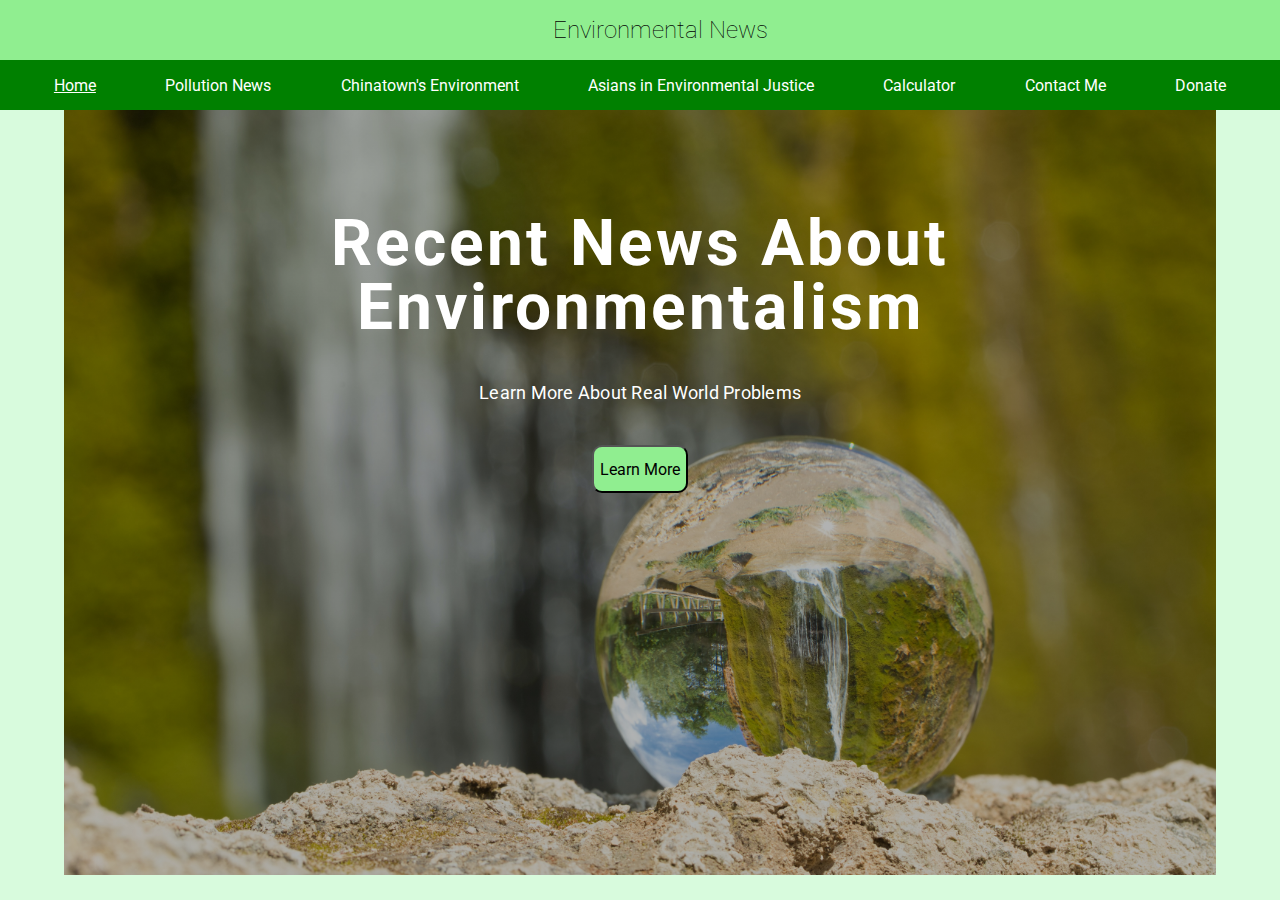
<file: index.html>
<!DOCTYPE html>
<html>

<head>
  <title>Environmental News</title>
  <link rel="stylesheet" href="style.css">
  <link rel="stylesheet" href="index.css">
  <link rel="preconnect" href="https://fonts.googleapis.com">
  <link rel="preconnect" href="https://fonts.gstatic.com" crossorigin>
  <link href="https://fonts.googleapis.com/css2?family=Roboto:wght@300&display=swap" rel="stylesheet">

  <script async src="https://api.countapi.xyz/hit/EnvironmentalBlog.com/visits?callback=websiteVisits"></script>

</head>

<body>
  <header>
    <h1 class="header">Environmental News</h1>
    <div class="container desktop">
      <ul class="container-items">
        <li><a href="index.html">Home</a></li>
        <li><a href="page1.html" class="no-underline">Pollution News</a>
        </li>
        <li><a href="page2.html" class="no-underline">Chinatown's Environment</a> </li>
        <li><a href="page3.html" class="no-underline">Asians in Environmental Justice</a>

        </li>
        <li><a href="calculator.html" class="no-underline">Calculator</a></li>

        <li><a href="contact.html" class="no-underline">Contact Me</a></li>
        <li><a href="donate.html" class="no-underline">Donate</a></li>
      </ul>
    </div>
    <div class="container tablet">
      <ul class="container-items">
        <li class="highlighted"><a href="index.html"><img src="Photos/Icons/home.png"></a></li>
        <li><a href="page1.html"><img src="Photos/Icons/air-pollution.png"></a>
        </li>
        <li><a href="page2.html"><img src="Photos/Icons/justice.png"></a> </li>
        <li><a href="page3.html"><img src="Photos/Icons/people.png"></a>

        </li>
        <li><a href="calculator.html"><img src="Photos/Icons/carbon-footprint.png" alt=""></a></li>

        <li><a href="contact.html"><img src="Photos/Icons/contact-mail.png" alt=""></a></li>
        <li><a href="donate.html"><img src="Photos/Icons/donate.png" alt=""></a></li>
      </ul>
    </div>
  </header>
  <div id="bigimage">
    <div id="bigimagediv">
      <h3 id="bigimageh3">Recent News About<br>Environmentalism</h3>
      <p style="vertical-align: middle;" id="bigimagetext">Learn More About Real World Problems</p><button
        id="bigimagebutton" onclick="window.location.href='page1.html'">Learn
        More</button>
    </div>

  </div>
</body>

</html>
</file>
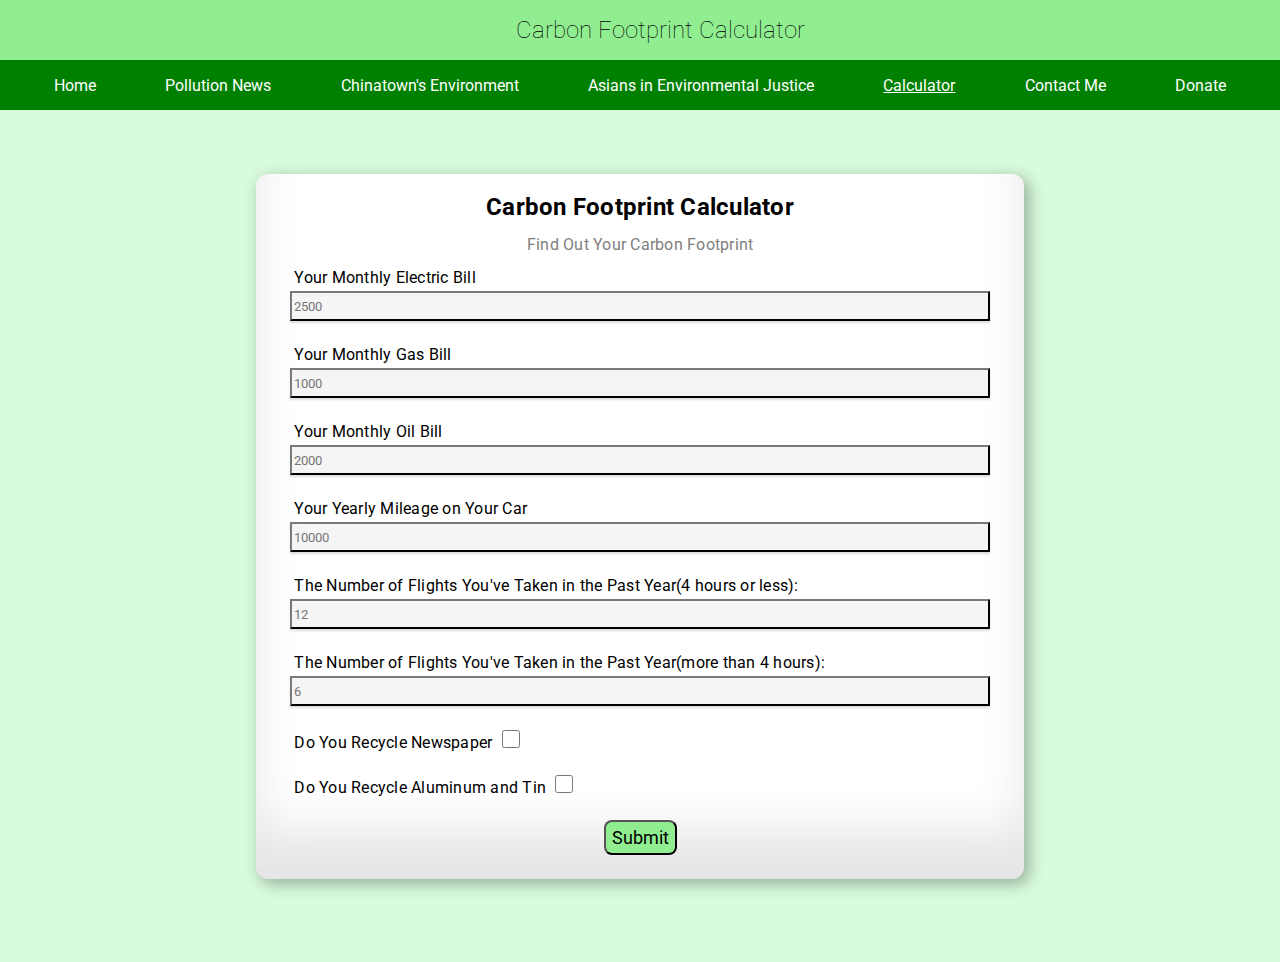
<file: calculator.html>
<!DOCTYPE html>
<html lang="en">

<head>
    <meta charset="UTF-8">
    <meta http-equiv="X-UA-Compatible" content="IE=edge">
    <meta name="viewport" content="width=device-width, initial-scale=1.0">
    <title>Carbon Footprint Calculator</title>
    <link rel="stylesheet" href="style.css">
    <link rel="preconnect" href="https://fonts.googleapis.com">
    <link rel="preconnect" href="https://fonts.gstatic.com" crossorigin>
    <link href="https://fonts.googleapis.com/css2?family=Roboto:wght@300&display=swap" rel="stylesheet">
</head>

<body id="calc-body">
    <h1 class="header">Carbon Footprint Calculator</h1>
    <div class="container desktop">
        <ul class="container-items">
            <li><a href="index.html" class="no-underline">Home</a></li>
            <li><a href="page1.html" class="no-underline">Pollution News</a>
            </li>
            <li><a href="page2.html" class="no-underline">Chinatown's Environment</a> </li>
            <li><a href="page3.html" class="no-underline">Asians in Environmental Justice</a>

            </li>
            <li><a href="calculator.html">Calculator</a></li>

            <li><a href="contact.html" class="no-underline">Contact Me</a></li>
            <li><a href="donate.html" class="no-underline">Donate</a></li>
        </ul>
    </div>
    <div class="container tablet">
        <ul class="container-items">
            <li><a href="index.html"><img src="Photos/Icons/home.png"></a></li>
            <li><a href="page1.html"><img src="Photos/Icons/air-pollution.png"></a>
            </li>
            <li><a href="page2.html"><img src="Photos/Icons/justice.png"></a> </li>
            <li><a href="page3.html"><img src="Photos/Icons/people.png"></a>

            </li>
            <li class="highlighted"><a href="calculator.html"><img src="Photos/Icons/carbon-footprint.png" alt=""></a>
            </li>

            <li><a href="contact.html"><img src="Photos/Icons/contact-mail.png" alt=""></a></li>
            <li><a href="donate.html"><img src="Photos/Icons/donate.png" alt=""></a></li>
        </ul>
    </div>
    <script src="script.js"></script>
    <form id="calculatorform"><br>
        <p id="top">Carbon Footprint Calculator</p>
        <h4 id="calc-replace" style="display: none;">The Average Person in America has a Carbon Footprint of Around
            16 Tons Per Year
            Here are Some Ways You can Cut Down on Your Carbon Footprint
            1. Stop buying your water in plastic. Get a reusable water bottle and keep it filled and with you at all
            times.
            2. Incorporate walking or biking to some of your regular short-trip destinations.
            3. Turn off lights and unplug devices when you’re not using them.
            4. Keep the tires on your car properly inflated and get regular tune-ups.
            5. Eat more food that is grown or made locally and less red meat.
            6. Use the cold water cycle for washing your clothes.
            7. Keep stuff out of the landfill.</h4>
        <div id="calcform">
            <p id="subtop">Find Out Your Carbon Footprint</p>
            <p class="calculator-p">Your Monthly Electric Bill</p>
            <input type="number" id="electric" class="calculator-input" placeholder="2500" />
            <p class="calculator-p">Your Monthly Gas Bill</p>
            <input type="number" id="gas" class="calculator-input" placeholder="1000" />
            <p class="calculator-p">Your Monthly Oil Bill</p>
            <input type="number" id="oil" class="calculator-input" placeholder="2000" />
            <p class="calculator-p">Your Yearly Mileage on Your Car</p>
            <input type="number" id="mileage" class="calculator-input" placeholder="10000" />
            <p class="calculator-p">The Number of Flights You've Taken in the Past Year(4 hours or less): </p>
            <input type="number" id="flightsless" class="calculator-input" placeholder="12" />
            <p class="calculator-p">The Number of Flights You've Taken in the Past Year(more than 4 hours):</p>
            <input type="number" id="flightsmore" class="calculator-input" placeholder="6" />
            <p class="calculator-p">Do You Recycle Newspaper <input type="checkbox" id="newspaper" class="check" /></p>
            <br>
            <p class="calculator-p">Do You Recycle Aluminum and Tin <input type="checkbox" id="tin" class="check" /></p>
            <br>
            <div id="calculator-submit"><input type="submit" value="Submit" onclick="replaceElement()" /></div>
        </div>
    </form>

</body>
<footer>
    <a class="credentials" href="https://github.com/weeealex2233">Design and Build By Alex Yu 2022 &copy;</a>
</footer>

</html>
</file>
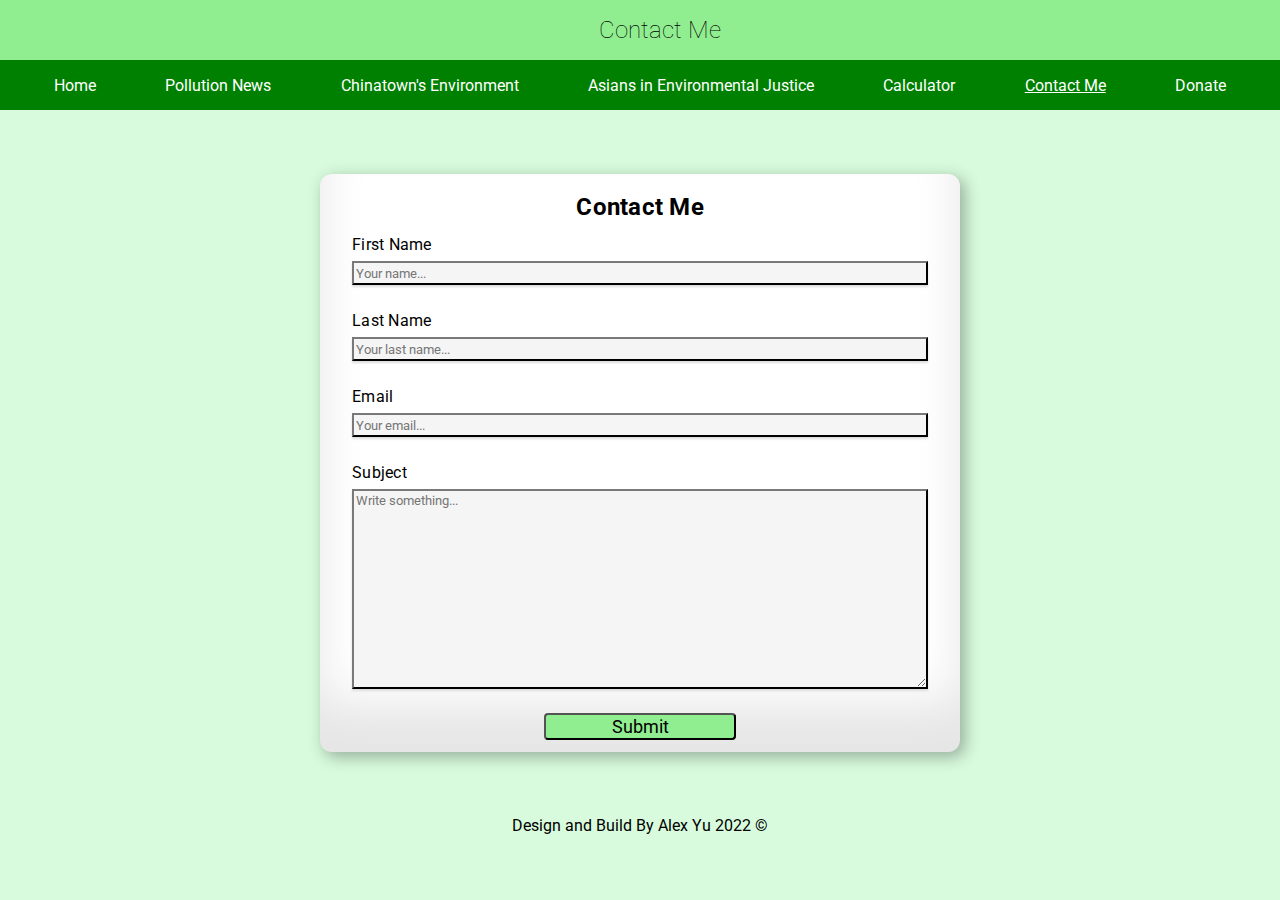
<file: contact.html>
<html lang="en">

<head>
    <meta charset="UTF-8">
    <meta http-equiv="X-UA-Compatible" content="IE=edge">
    <meta name="viewport" content="width=device-width, initial-scale=1.0">
    <title>Contact</title>
    <link rel="stylesheet" href="style.css">
    <link rel="preconnect" href="https://fonts.googleapis.com">
    <link rel="preconnect" href="https://fonts.gstatic.com" crossorigin>
    <link href="https://fonts.googleapis.com/css2?family=Roboto:wght@300&display=swap" rel="stylesheet">
</head>

<body id="contact-body">
    <h1 class="header">Contact Me</h1>
    <div class="container desktop">
        <ul class="container-items">
            <li><a href="index.html" class="no-underline">Home</a></li>
            <li><a href="page1.html" class="no-underline">Pollution News</a>
            </li>
            <li><a href="page2.html" class="no-underline">Chinatown's Environment</a> </li>
            <li><a href="page3.html" class="no-underline">Asians in Environmental Justice</a>

            </li>
            <li><a href="calculator.html" class="no-underline">Calculator</a></li>

            <li><a href="contact.html">Contact Me</a></li>
            <li><a href="donate.html" class="no-underline">Donate</a></li>
        </ul>
    </div>
    <div class="container tablet">
        <ul class="container-items">
            <li><a href="index.html"><img src="Photos/Icons/home.png"></a></li>
            <li><a href="page1.html"><img src="Photos/Icons/air-pollution.png"></a>
            </li>
            <li><a href="page2.html"><img src="Photos/Icons/justice.png"></a> </li>
            <li><a href="page3.html"><img src="Photos/Icons/people.png"></a>

            </li>

            <li><a href="calculator.html"><img src="Photos/Icons/carbon-footprint.png" alt=""></a></li>
            <li class="highlighted"><a href="contact.html"><img src="Photos/Icons/contact-mail.png" alt=""></a></li>
            <li><a href="donate.html"><img src="Photos/Icons/donate.png" alt=""></a></li>
        </ul>
    </div>
    <form id="contactform"><br>
        <p id="top">Contact Me</p>
        <p class="contactp">First Name</p>
        <input type="text" id="fname" name="firstname" class="contactinput" placeholder="Your name...">

        <p class="contactp">Last Name</p>
        <input type="text" id="lname" name="lastname" class="contactinput" placeholder="Your last name...">
        <p class="contactp">Email</p>
        <input class="contactinput" id="email" type="text" placeholder="Your email..." id="email">
        <p class="contactp">Subject</p>
        <textarea id="subject" name="subject" id="subject" class="contactinput" placeholder="Write something..."
            style="height:200px"></textarea>

        <div id="inputdiv"><input id="btn" type="submit" value="Submit"></div>
    </form>
    <script src="https://smtpjs.com/v3/smtp.js">
    </script>
    <script>
        var btn = document.getElementById("btn");
        btn.addEventListener("click", function (e) {
            e.preventDefault()
            var fname = document.getElementById("fname").value;
            var lname = document.getElementById("lname").value;
            var email = document.getElementById("email").value;
            var subject = document.getElementById("subject").value;
            var body = "First Name: " + fname + "<br/> Last Name: " + lname + "<br/> Email: " + email + "<br/> Subject: " + subject;

            Email.send({
                SecureToken: "614d8310-d168-46d3-8452-84e8a2298a9b",
                To: 'alex06.yu@gmail.com',
                From: "alex06.yu@gmail.com",
                Subject: "Contact Me Information",
                Body: body
            }).then(
                message => alert("Message Sent Successfully")
            );
        })
    </script>
    <footer> <a class="credentials" href="https://github.com/weeealex2233">Design and Build By Alex Yu 2022 &copy;</a>
    </footer>
</body>

</html>
</file>
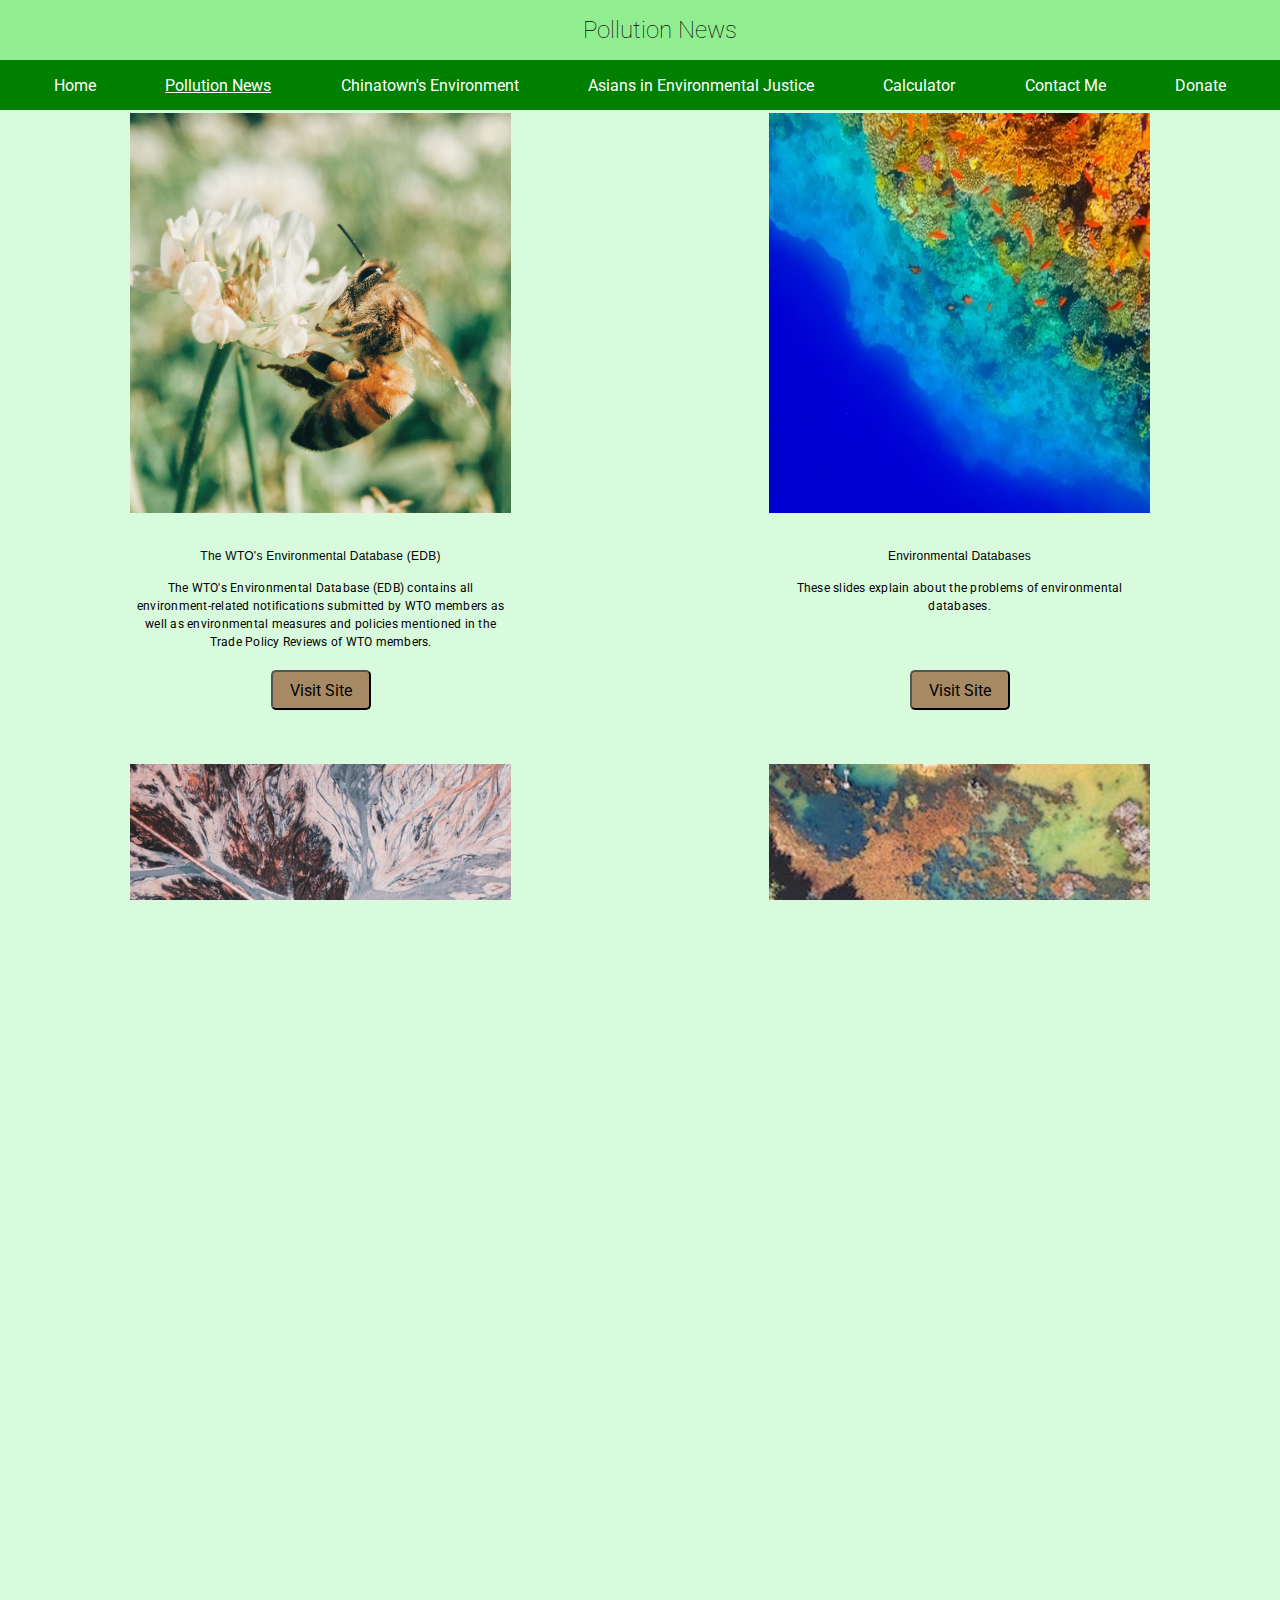
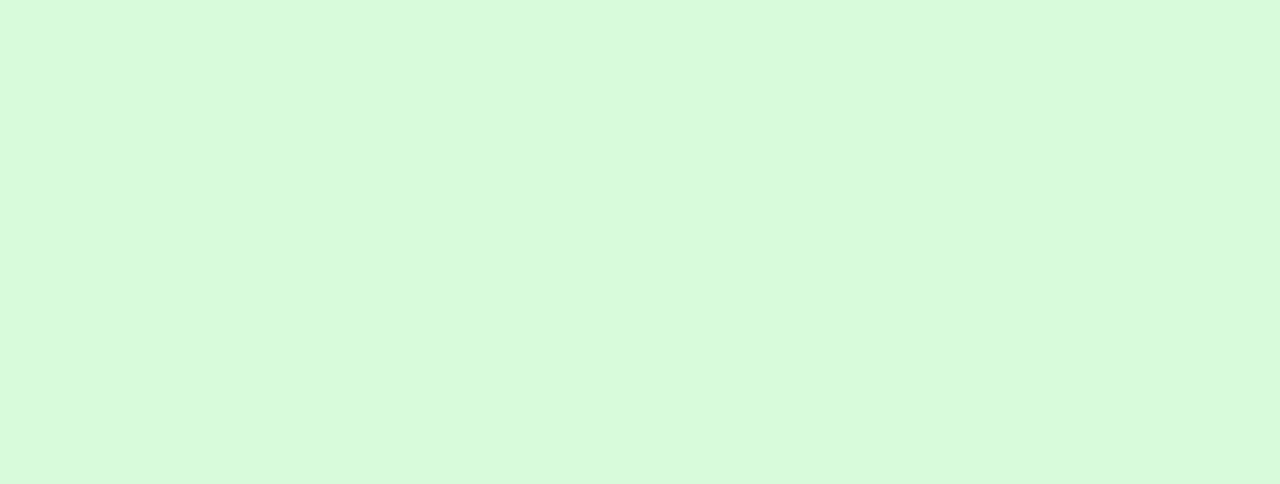
<file: page1.html>
<DOCTYPE html>

    <head>

        <link rel="stylesheet" href="style.css">
        <link rel="preconnect" href="https://fonts.googleapis.com">
        <link rel="preconnect" href="https://fonts.gstatic.com" crossorigin>
        <link href="https://fonts.googleapis.com/css2?family=Roboto:wght@300&display=swap" rel="stylesheet">
        <title>Pollution News</title>
    </head>

    <body>
        <header>
            <h2 class="header">Pollution News</h2>
            <div class="container desktop" class="no-underline">
                <ul class="container-items" class="no-underline">
                    <li><a href="index.html" class="no-underline">Home</a></li>
                    <li><a href="page1.html">Pollution News</a>
                    </li>
                    <li><a href="page2.html" class="no-underline">Chinatown's Environment</a> </li>
                    <li><a href="page3.html" class="no-underline">Asians in Environmental Justice</a>

                    </li>

                    <li><a href="calculator.html" class="no-underline">Calculator</a></li>
                    <li><a href="contact.html" class="no-underline">Contact Me</a></li>
                    <li><a href="donate.html" class="no-underline">Donate</a></li>
                </ul>
            </div>
            <div class="container tablet">
                <ul class="container-items">
                    <li><a href="index.html"><img src="Photos/Icons/home.png"></a></li>
                    <li class="highlighted"><a href="page1.html"><img src="Photos/Icons/air-pollution.png"></a>
                    </li>
                    <li><a href="page2.html"><img src="Photos/Icons/justice.png"></a> </li>
                    <li><a href="page3.html"><img src="Photos/Icons/people.png"></a>

                    </li>

                    <li><a href="calculator.html"><img src="Photos/Icons/carbon-footprint.png" alt=""></a></li>
                    <li><a href="contact.html"><img src="Photos/Icons/contact-mail.png" alt=""></a></li>
                    <li><a href="donate.html"><img src="Photos/Icons/donate.png" alt=""></a></li>
                </ul>
            </div>
            <table class="page_tables">
                <tr>
                    <td class="left column">
                        <img class="webimg" src="Photos/aaron-burden-2xhOYKK-jAM-unsplash.jpg"></img>
                    </td>
                    <td class="right column">
                        <img class="webimg" src="Photos/raimond-klavins-FdUDFUxl71Y-unsplash.jpg"></img>
                    </td>
                </tr>
                <tr>
                    <td class="left column">
                        <p class="title">The WTO's Environmental Database (EDB)</p>
                    </td>
                    <td class="right column">
                        <p class="title">Environmental Databases</p>
                    </td>
                </tr>
                <tr>
                    <td>
                        <p class="paragraph">The WTO's Environmental Database (EDB) contains all environment-related
                            notifications
                            submitted by WTO members as well as environmental measures and policies mentioned in the
                            Trade Policy Reviews of WTO members.</p>
                    </td>
                    <td>
                        <p class="paragraph">These slides explain about the problems of environmental databases.</p>
                    </td>
                </tr>
                <tr class="button_class">
                    <td class="left column">
                        <a href='https://edb.wto.org/' target="_blank">
                            <button class="but">Visit Site</button>
                        </a>
                    </td>
                    <td class="right column">
                        <a href='https://sedac.ciesin.columbia.edu/GSDworkshop/Singh.pdf' target="_blank">
                            <button class="but">Visit Site</button>
                        </a>
                    </td>
                </tr>
                <tr>
                    <td class="left column"><img class="webimg"
                            src="Photos/ivan-bandura-cnsuw8UtH_E-unsplash.jpg"></img></td>
                    <td class="right column"><img class="webimg"
                            src="Photos/ivan-bandura-vHsh8PtJ0jk-unsplash.jpg"></img></td>
                </tr>
                <tr>
                    <td class="left column">
                        <p class="title">The Best Environmental Blogs in the World</p>
                    </td>
                    <td class="right column">
                        <p class="title">Amazing Environmental Blogs</p>
                    </td>
                </tr>
                <tr>
                    <td>
                        <p class="paragraph">Environmental blogs come in many shapes and sizes. In this post, we have
                            pulled the best of them together for you. We think this is the most interesting collection
                            of green blogs on the internet. Over 70 of them across a range of fields and approaches to
                            do with the environment and sustainability.</p>
                    </td>
                    <td>
                        <p class="paragraph">Environmental blogs are platforms offering great ways to create awareness
                            about various environmental issues including pollution and aspects about building a green
                            community. The most vital and beautiful thing about blogs is that it has a wide outreach,
                            reaching millions of people across the globe.</p>
                    </td>
                </tr>
                <tr class="button_class">
                    <td class="left column">
                        <a href='https://www.environmentshow.com/best-environmental-blogs/' target="_blank">
                            <button class="but">Visit Site</button>
                        </a>
                    </td>
                    <td class="right column"><a
                            href='https://www.conserve-energy-future.com/amazing-environmental-blogs.php'
                            target="_blank">
                            <button class="but">Visit Site</button>
                        </a>
                    </td>
                <tr>
                    <td class="left column">
                        <img class="webimg" src="Photos/ivan-bandura-9X5lSd8E0L4-unsplash.jpg"></img>
                    </td>
                </tr>
                </tr>
                <tr>
                    <td class="left column">
                        <p class="title">100 Best Environmental Blogs and Websites</p>
                    </td>
                </tr>
                <tr>
                    <td>
                        <p class="paragraph">The best Environment blog list curated from thousands of blogs on the web
                            and ranked by traffic, social media followers, domain authority & freshness.
                        </p>
                    </td>
                </tr>
                <tr class="button_class">
                    <td class="left column">
                        <a href='https://blog.feedspot.com/environmental_blogs/' target="_blank">
                            <button class="but">Visit Site</button>
                        </a>
                    </td>
                </tr>

            </table>

        </header>
        <main>


        </main>
        <footer> <a class="credentials" href="https://github.com/weeealex2233">Design and Build By Alex Yu 2022
                &copy;</a>
        </footer>
    </body>
</DOCTYPE>
</file>
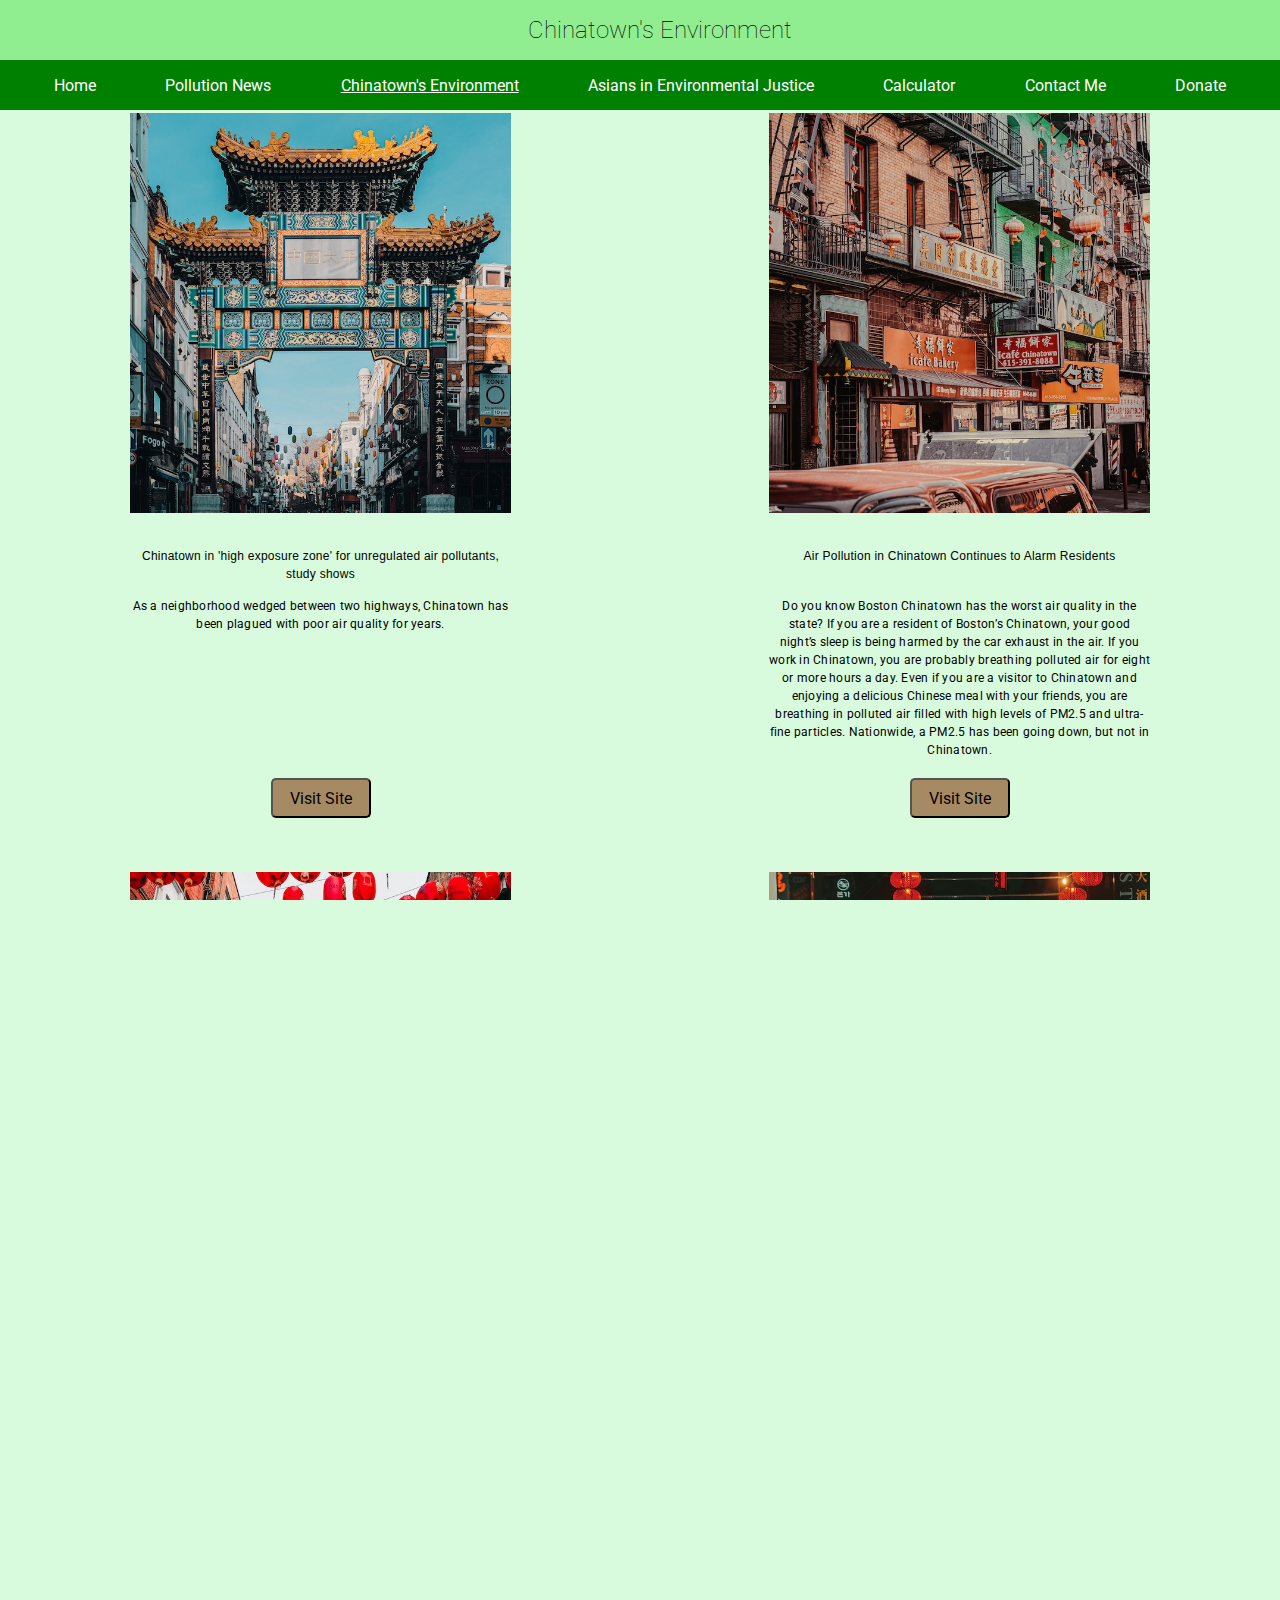
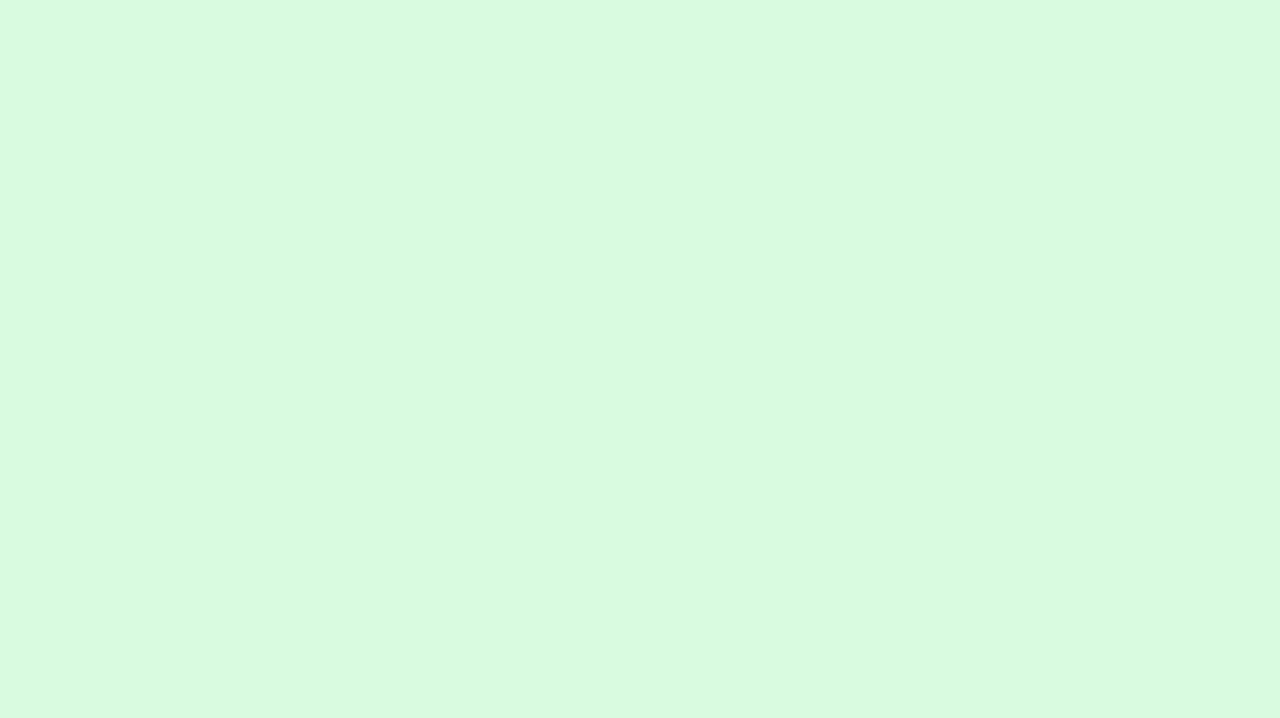
<file: page2.html>
<DOCTYPE html>

    <head>
        <title>Chinatown's Environment</title>

        <link rel="stylesheet" href="style.css">
        <link rel="preconnect" href="https://fonts.googleapis.com">
        <link rel="preconnect" href="https://fonts.gstatic.com" crossorigin>
        <link href="https://fonts.googleapis.com/css2?family=Roboto:wght@300&display=swap" rel="stylesheet">
    </head>

    <body>
        <header>
            <h2 class="header">Chinatown's Environment</h2>
            <div class="container desktop">
                <ul class="container-items">
                    <li><a href="index.html" class="no-underline">Home</a></li>
                    <li><a href="page1.html" class="no-underline">Pollution News</a>
                    </li>
                    <li><a href="page2.html">Chinatown's Environment</a> </li>
                    <li><a href="page3.html" class="no-underline">Asians in Environmental Justice</a>

                    </li>
                    <li><a href="calculator.html" class="no-underline">Calculator</a></li>

                    <li><a href="contact.html" class="no-underline">Contact Me</a></li>
                    <li><a href="donate.html" class="no-underline">Donate</a></li>
                </ul>
            </div>
            <div class="container tablet">
                <ul class="container-items">
                    <li><a href="index.html"><img src="Photos/Icons/home.png"></a></li>
                    <li><a href="page1.html"><img src="Photos/Icons/air-pollution.png"></a>
                    </li>
                    <li class="highlighted"><a href="page2.html"><img src="Photos/Icons/justice.png"></a> </li>
                    <li><a href="page3.html"><img src="Photos/Icons/people.png"></a>

                    </li>
                    <li><a href="calculator.html"><img src="Photos/Icons/carbon-footprint.png" alt=""></a></li>

                    <li><a href="contact.html"><img src="Photos/Icons/contact-mail.png" alt=""></a></li>
                    <li><a href="donate.html"><img src="Photos/Icons/donate.png" alt=""></a></li>
                </ul>
            </div>
            <table class="page_tables">
                <tr>
                    <td class="left column">
                        <img class="webimg" src="Photos/samuel-regan-asante-fXc9Fxr-zcM-unsplash.jpg"></img>
                    </td>
                    <td class="right column">
                        <img class="webimg" src="Photos/ralph-ravi-kayden-GWAHv6lj2x8-unsplash.jpg"></img>
                    </td>
                </tr>
                <tr>
                    <td class="left column">
                        <p class="title">Chinatown in 'high exposure zone' for unregulated air pollutants, study shows
                        </p>
                    </td>
                    <td class="right column">
                        <p class="title">Air Pollution in Chinatown Continues to Alarm Residents</p>
                    </td>
                </tr>
                <tr>
                    <td>
                        <p class="paragraph">As a neighborhood wedged between two highways, Chinatown has been plagued
                            with poor air quality for years.</p>
                    </td>
                    <td>
                        <p class="paragraph">Do you know Boston Chinatown has the worst air quality in the state?

                            If you are a resident of Boston’s Chinatown, your good night’s sleep is being harmed by the
                            car exhaust in the air. If you work in Chinatown, you are probably breathing polluted air
                            for eight or more hours a day. Even if you are a visitor to Chinatown and enjoying a
                            delicious Chinese meal with your friends, you are breathing in polluted air filled with high
                            levels of PM2.5 and ultra-fine particles. Nationwide, a PM2.5 has been going down, but not
                            in Chinatown.</p>
                    </td>
                </tr>
                <tr class="button_class">
                    <td class="left column"><a href='https://www.wbur.org/news/2022/04/01/boston-chinatown-pollution'
                            target="_blank">
                            <button class="but">Visit Site</button>
                        </a>
                    </td>
                    <td class="right column">
                        <a href='https://sampan.org/2022/boston/air-pollution-in-chinatown/' target="_blank">
                            <button class="but">Visit Site</button>
                        </a>

                    </td>
                </tr>
                <tr>
                    <td class="left column"><img class="webimg"
                            src="Photos/lemuel-gonzales-vHPeHpaKVnU-unsplash.jpg"></img></td>
                    <td class="right column"><img class="webimg" src="Photos/christian-VRbtz7PD40M-unsplash.jpg"></img>
                    </td>
                </tr>
                <tr>
                    <td class="left column">
                        <p class="title">Inequitable Exposure to Air Pollution from Vehicles in Massachusetts</p>
                    </td>
                    <td class="right column">
                        <p class="title">Air Pollution in Boston's Chinatown and Income Disparity</p>
                    </td>
                </tr>
                <tr>
                    <td>
                        <p class="paragraph">Tailpipe emissions from cars, trucks and buses are a leading source of
                            harmful
                            air pollution in Massachusetts. This pollution has a significant impact on the
                            health of the region’s residents, and varies greatly geographically and across
                            different types of communities in the Commonwealth.</p>
                    </td>
                    <td>
                        <p class="paragraph">Boston’s Chinatown is the third largest in
                            the United states, and like many Boston
                            neighborhoods build on top of a landfill. Due
                            to developing railways the area became less
                            desirable to earlier immigrants of mostly Jewish, Irish, and Italian descent.</p>
                    </td>
                </tr>
                <tr class="button_class">
                    <td class="left column">
                        <a href='https://www.ucsusa.org/sites/default/files/attach/2019/06/Inequitable-Exposure-to-Vehicle-Pollution-MA.pdf'
                            target="_blank">
                            <button class="but">Visit Site</button>
                        </a>
                    </td>
                    <td class="right column"><a
                            href='https://sites.tufts.edu/gis/files/2017/06/Gurcan_Anil_UEP232_2016.pdf'
                            target="_blank">
                            <button class="but">Visit Site</button>
                        </a>
                    </td>
                </tr>
                <tr>
                    <td class="left column">
                        <img class="webimg" src="Photos/amanda-dalbjorn-vCTi5vijEy4-unsplash.jpg"></img>
                    </td>
                </tr>
                <tr>
                    <td class="left column">
                        <p class="title">Roadway Pollution in Chinatown and Somerville</p>
                    </td>
                </tr>
                <tr>
                    <td>
                        <p class="paragraph">MAPC is working with CAFEH (Community Assessment of Freeway Exposure and
                            Health) to address pollution from highways and busy roadways in Somerville and Chinatown.

                            CAFEH is a larger umbrella for several related air pollution studies in Somerville and other
                            neighborhoods in and around Boston. The CAFEH partnership combines community, government and
                            academic resources to advance scientific understanding of how highway-generated air
                            pollutants, including ultrafine particulates (UFP), impact the health of communities near
                            highways. </p>
                    </td>
                </tr>
                <tr class="button_class">
                    <td class="left column">
                        <a href='https://www.mapc.org/resource-library/pollution-chinatown-somerville/' target="_blank">
                            <button class="but">Visit Site</button>
                        </a>
                    </td>
                </tr>

            </table>


        </header>
        <main>

        </main>
        <footer> <a class="credentials" href="https://github.com/weeealex2233">Design and Build By Alex Yu 2022
                &copy;</a>
        </footer>
    </body>
</DOCTYPE>
</file>
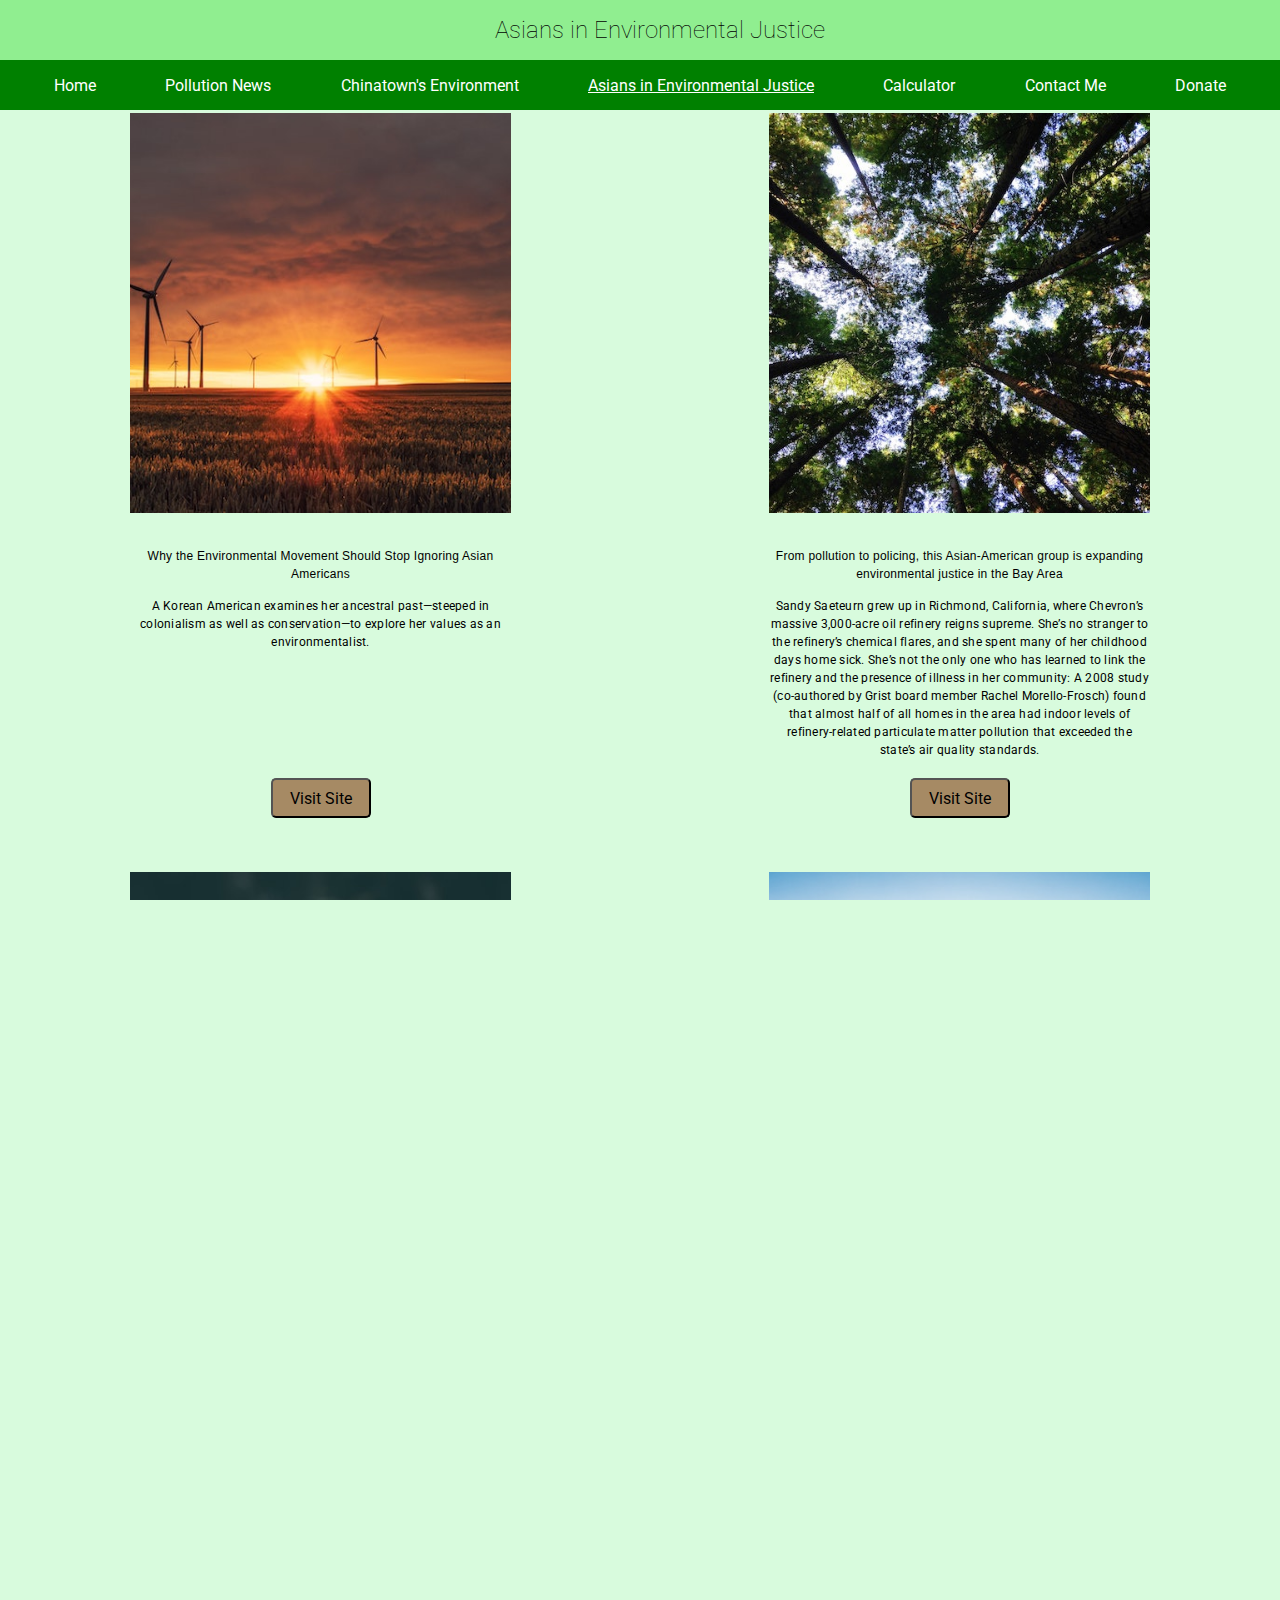
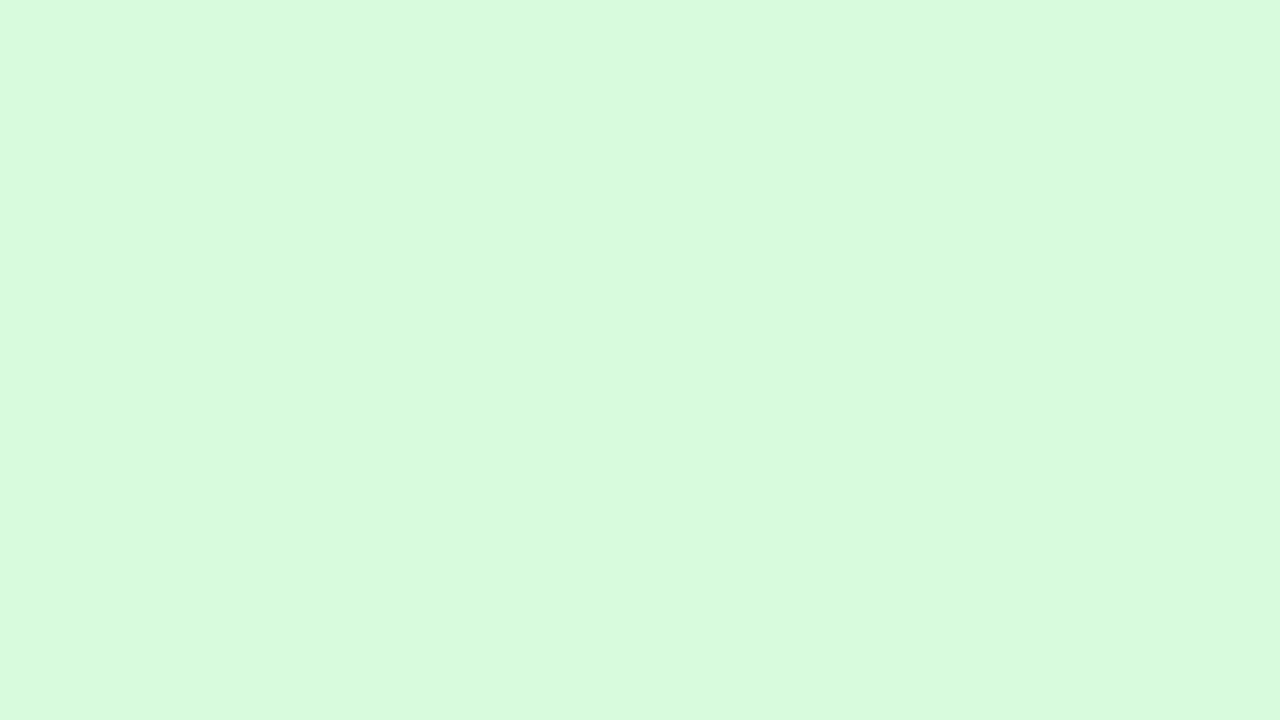
<file: page3.html>
<DOCTYPE html>

    <head>
        <title>Asians in Environmental Justice</title>

        <link rel="stylesheet" href="style.css">
        <link rel="preconnect" href="https://fonts.googleapis.com">
        <link rel="preconnect" href="https://fonts.gstatic.com" crossorigin>
        <link href="https://fonts.googleapis.com/css2?family=Roboto:wght@300&display=swap" rel="stylesheet">
    </head>

    <body>
        <header>
            <h2 class="header">Asians in Environmental Justice</h2>
            <div class="container desktop">
                <ul class="container-items">
                    <li><a href="index.html" class="no-underline">Home</a></li>
                    <li><a href="page1.html" class="no-underline">Pollution News</a>
                    </li>
                    <li><a href="page2.html" class="no-underline">Chinatown's Environment</a> </li>
                    <li><a href="page3.html">Asians in Environmental Justice</a>

                    </li>

                    <li><a href="calculator.html" class="no-underline">Calculator</a></li>
                    <li><a href="contact.html" class="no-underline">Contact Me</a></li>
                    <li><a href="donate.html" class="no-underline">Donate</a></li>
                </ul>
            </div>
            <div class="container tablet">
                <ul class="container-items">
                    <li><a href="index.html"><img src="Photos/Icons/home.png"></a></li>
                    <li><a href="page1.html"><img src="Photos/Icons/air-pollution.png"></a>
                    </li>
                    <li><a href="page2.html"><img src="Photos/Icons/justice.png"></a> </li>
                    <li class="highlighted"><a href="page3.html"><img src="Photos/Icons/people.png"></a>

                    </li>
                    <li><a href="calculator.html"><img src="Photos/Icons/carbon-footprint.png" alt=""></a></li>

                    <li><a href="contact.html"><img src="Photos/Icons/contact-mail.png" alt=""></a></li>
                    <li><a href="donate.html"><img src="Photos/Icons/donate.png" alt=""></a></li>
                </ul>
            </div>
            <table class="page_tables">
                <tr>
                    <td class="left column">
                        <img class="webimg" src="Photos/karsten-wurth-0w-uTa0Xz7w-unsplash.jpg"></img>
                    </td>
                    <td class="right column">
                        <img class="webimg" src="Photos/angela-benito-WgGJjGN4_ck-unsplash.jpg"></img>
                    </td>
                </tr>
                <tr>
                    <td class="left column">
                        <p class="title">Why the Environmental Movement Should Stop Ignoring Asian Americans
                        </p>
                    </td>
                    <td class="right column">
                        <p class="title">From pollution to policing, this Asian-American group is expanding
                            environmental justice in the
                            Bay
                            Area</p>
                    </td>
                </tr>
                <tr>
                    <td>
                        <p class="paragraph">A Korean American examines her ancestral past—steeped in colonialism as
                            well as conservation—to explore her values as an environmentalist.</p>
                    </td>
                    <td>
                        <p class="paragraph">Sandy Saeteurn grew up in Richmond, California, where Chevron’s massive
                            3,000-acre oil refinery reigns supreme. She’s no stranger to the refinery’s chemical flares,
                            and she spent many of her childhood days home sick. She’s not the only one who has learned
                            to link the refinery and the presence of illness in her community: A 2008 study (co-authored
                            by Grist board member Rachel Morello-Frosch) found that almost half of all homes in the area
                            had indoor levels of refinery-related particulate matter pollution that exceeded the state’s
                            air quality standards. </p>
                    </td>
                </tr>
                <tr class="button_class">
                    <td class="left column">
                        <a href='https://www.nrdc.org/stories/why-environmental-movement-should-stop-ignoring-asian-americans'
                            target="_blank">
                            <button class="but">Visit Site</button>
                        </a>
                    </td>
                    <td class="right column">
                        <a href='https://grist.org/equity/apen-richmond-bay-area-environmental-justice/'
                            target="_blank">
                            <button class="but">Visit Site</button>
                        </a>
                    </td>
                </tr>
                <tr>
                    <td class="left column"><img class="webimg"
                            src="Photos/matthew-smith-Rfflri94rs8-unsplash.jpg"></img></td>
                    <td class="right column"><img class="webimg"
                            src="Photos/grant-ritchie-x1w_Q78xNEY-unsplash.jpg"></img></td>
                </tr>
                <tr>
                    <td class="left column">
                        <p class="title">4 Incredible Asian American Women Who Are Fighting for Environmental Justice
                        </p>
                    </td>
                    <td class="right column">
                        <p class="title">What Do We Mean by Environmental Justice?</p>
                    </td>
                </tr>
                <tr>
                    <td>
                        <p class="paragraph">There are so many incredible Asian American environmental justice activists
                            fighting for a more equitable and sustainable planet.</p>
                    </td>
                    <td>
                        <p class="paragraph">Thanks to CLF’s relentless advocacy – in courtrooms, in statehouses, and in
                            boardrooms from New England to D.C. – today Boston Harbor is the pride of the city, Georges
                            Bank is free from oil and gas rigs, Lake Champlain’s polluted waters are getting cleaner,
                            and New England’s remaining obsolete coal plants are on the verge of shutting down for good.
                        </p>
                    </td>
                </tr>
                <tr class="button_class">
                    <td class="left column">
                        <a href='https://www.greenmatters.com/p/asian-american-environmental-justice' target="_blank">
                            <button class="but">Visit Site</button>
                        </a>
                    </td>
                    <td class="right column">
                        <a href='https://www.clf.org/blog/what-we-mean-by-environmental-justice/?gclid=EAIaIQobChMI1PPdy8zy-AIVgPTjBx2mVwKiEAAYAyAAEgL1LPD_BwE'
                            target="_blank">
                            <button class="but">Visit Site</button>
                        </a>
                    </td>
                </tr>
                <tr>
                <tr>
                    <td class="left column"><img class="webimg"
                            src="Photos/ishan-seefromthesky-4xmgrNUbyNA-unsplash.jpg"></img>
                    </td>
                    <td class="right column"><img class="webimg"
                            src="Photos/robert-lukeman-_RBcxo9AU-U-unsplash.jpg"></img></td>
                </tr>
                <td class="left column">
                    <p class="title">Asian Americans Advancing Justice | Chicago builds power through collective
                        advocacy and
                        organizing
                        to achieve racial equity.</p>
                </td>
                <td class="right column">
                    <p class="title">We all Deserve a Healthy and Clean Environment Where Our Communities Can
                        Thrive.</p>
                </td>
                </tr>
                <tr>
                    <td>
                        <p class="paragraph">Developing grassroots leaders through base-building programs such as
                            KINETIC (for high school English learners), I Speak Power (for adult English learners), and
                            A Just Chi (at-large community members)Connecting communities through coalition leadership
                            including Just Democracy Illinois, the Illinois Coalition for Immigrant and Refugee Rights,
                            and the Pan-Asian Voter Empowerment Coalition</p>
                    </td>
                    <td>
                        <p class="paragraph">Write a letter to the California Air Resources Board:</p>
                    </td>
                </tr>
                <tr class="button_class">
                    <td class="left column">
                        <a href='https://www.advancingjustice-chicago.org/' target="_blank">
                            <button class="but">Visit Site</button>
                        </a>
                    </td>
                    <td class="right column">
                        <a href='https://apen4ej.org/' target="_blank">
                            <button class="but">Visit Site</button>
                        </a>
                    </td>
                </tr>

            </table>

        </header>
        <main>

        </main>
        <footer> <a class="credentials" href="https://github.com/weeealex2233">Design and Build By Alex Yu 2022
                &copy;</a>
        </footer>
    </body>
</DOCTYPE>
</file>
<file: style.css>
* {
    font-family: 'Roboto', sans-serif;
}


.index {
    text-align: center;
    width: 100%;
}

.index td {
    width: 30%;

}

html,
body {
    width: 100%;
    height: 100%;
    margin: 0px;
    padding: 0px;
    overflow-x: hidden;
}

#bigimage {
    text-align: center;
    color: white;
    font-family: 'Roboto', sans-serif;

}

#bigimagediv {
    padding-top: 60px;
}

#bigimagebutton:hover {
    background-color: rgb(197, 255, 197);
}

#bigimagebutton {
    background-color: lightgreen;
    font-family: 'Roboto', sans-serif;
    font-size: 16px;
    height: 48px;
    width: fit-content;
    color: black;
    border-color: black;
    border-radius: 10px;

}

#count p {
    font-size: 18px;
    margin: 42px;
    line-height: 1.5em;
}

#bigimagetext {
    font-size: 18px;
    margin: 42px;
}

h3 {
    font-size: 64px;
    line-height: 64px;
    color: white;
    text-align: center;
    margin: 42px;
    letter-spacing: 3px;

}

.container {
    background-color: green;
    position: sticky;
    top: 0px;
    display: inline-block;
    z-index: 5;
}

.container-items {
    display: flex;
    flex-direction: row;
    justify-content: space-evenly;
    list-style: none;
    width: 100%;
    margin: auto;
    align-items: center;
    text-align: center;
    padding: 0;

}

.calculator-input {
    width: 90%;
    height: 24px;
    margin: auto;
    margin-top: 0;
    margin-bottom: 24px;
    display: block;
    background-color: rgb(245, 245, 245);
    border: 2px outset rgb(37, 37, 37);
    box-shadow: 0px 2px 2px #ddd;
}

.values {
    margin: 0px;
    font-size: 22px;
    margin-left: 5px;
}



#calculatorform {
    background-color: white;
    width: 60%;
    margin-left: 20%;
    margin-right: 20%;
    margin-top: 5%;
    margin-bottom: 5%;
    padding-bottom: 12px;
    border-radius: 12px;
    box-shadow: inset 0 -3em 3em rgba(0, 0, 0, 0.1),
        0.3em 0.3em 1em rgba(0, 0, 0, 0.3);
}

body {
    background-color: rgb(216, 251, 221);
}

#contactform {
    background-color: white;
    width: 50%;
    margin-left: 25%;
    margin-right: 25%;
    margin-top: 5%;
    margin-bottom: 5%;
    border-radius: 12px;
    box-shadow: inset 0 -3em 3em rgba(0, 0, 0, 0.1),
        0.3em 0.3em 1em rgba(0, 0, 0, 0.3);
    ;
}

.contactp {
    margin: 0;
    font-size: 16px;
    margin-left: 5%;
    margin-bottom: 4px;
    line-height: 24px;
}

.contactinput {
    margin: auto;
    display: block;
    margin-top: 0;
    margin-bottom: 24px;
    width: 90%;
    height: 24px;

    background-color: rgb(245, 245, 245);
    border: 2px outset rgb(37, 37, 37);
    box-shadow: 0px 2px 2px #ddd;

}

#btn {
    width: 30%;
    font-size: 18px;
    background: lightgreen;
    border-radius: 4px;
    margin: auto;
    display: block;

}

#inputdiv {
    padding-bottom: 12px;
}

h4 {
    font-size: 18px;
    text-align: center;
    line-height: 48px;
    border-style: hidden;
    border-color: black;
    font-weight: normal;
}

#calculator-submit {
    padding-bottom: 12px;
}


#calculator-submit input {
    width: auto;
    font-size: 18px;
    background: lightgreen;
    font-weight: normal;
    border-radius: 8px;
    padding-bottom: 5px;
    padding-top: 5px;
    margin: auto;
    display: block;
    color: black;
}

#top {
    font-size: 24px;
    margin: 12px;
    margin-top: 0px;
    text-align: center;
    font-weight: bold;
}

#subtop {
    font-size: 16px;
    color: grey;
    margin: 14px;
    text-align: center;
}

.calculator-p {

    margin: 0;
    font-size: 16px;
    margin-left: 5%;
    margin-bottom: 4px;
}



.desktop li {
    padding: 15.5px;
}

.check {
    width: 18px;
    height: 18px;
    margin: 0px;
    margin-left: 5px;
}

.tablet a {
    padding: 7%;
}

.tablet {
    max-height: 100%;
}

.highlighted {
    text-decoration: underline;
}

.container-items a {
    display: inline-block;


}

.container a {
    color: white;
}

.no-underline {

    text-decoration: none;

}

.header {
    text-align: center;
    width: 100%;
    font-weight: 100;
    font-size: 24px;
    line-height: 20px;
    margin: 0;
    padding: 20px;
    background-color: lightgreen;
    font-family: 'Roboto', sans-serif;
    top: 0;
}


.but {
    background-color: #A68A64;
    text-align: center;
    width: 100px;
    height: 40px;
    margin-bottom: 50px;
    color: black;
    font-size: 16px;
    border-radius: 5px;
}

.button_class {
    text-align: left;
}

.paragraph {
    font-size: 12px;
    line-height: 1.5;
    text-align: center;
    width: 60%;
    margin: auto;
    padding-bottom: 15px;
    font-family: 'Roboto', sans-serif;
    display: inline-block;
}


/* pseudo class options active, visited*/
.but:hover {
    background-color: #bca27d
}

.title {
    font-size: 12px;
    font-family: Helvetica;
    width: 60%;
    margin: auto;
    padding-top: 30px;
    padding-bottom: 10px;

}

table {
    width: 100%;
}

table p {
    font-family: Helvetica;
    font-size: 24px;
    text-align: center;
}



p {
    letter-spacing: 0.25px;
    font-size: 24px;
}

.donate {
    width: 100%;
    height: 300px;
    object-fit: cover;

}

.donate_container a {
    color: white;
}

.donate_container {
    position: relative;
    text-align: center;
    font-size: 24px;
    font-weight: bold;
    color: white;
}

.donate_container * {
    box-sizing: border-box;
    transition: all 0.45s ease;
}

.donate_container::before,
.donate_container::after {
    background-color: rgba(0, 0, 0, 0.5);
    position: absolute;
    top: 0;
    bottom: 0;
    left: 0;
    right: 0;
    content: '';
    transition: all 0.3s ease;
    z-index: 1;
    opacity: 0;
    transform: scaleY(1);
}

.donate_container img {
    vertical-align: top;
    max-width: 100%;
    backface-visibility: hidden;
}

.donate_container figcaption {
    position: absolute;
    top: 0;
    bottom: 0;
    left: 0;
    right: 0;
    align-items: center;
    display: flex;
    flex-direction: column;
    justify-content: center;
    line-height: 1.1em;
    opacity: 0;
    z-index: 2;
    transition-delay: 0.1s;
    font-size: 18px;
    font-family: sans-serif;
    font-weight: 400;
    letter-spacing: 1px;
    padding: 12px;
}

.donate_container:hover::before,
.donate_container:hover::after {
    transform: scale(1);
    opacity: 1;
}


.donate_container:hover .centered {
    color: transparent;
}

.donate_container:hover>img {
    opacity: 0.7;
}

.donate_container:hover figcaption {
    opacity: 1;
}

.donate_container img {

    filter: brightness(50%);
}

.centered {
    position: absolute;
    top: 50%;
    left: 50%;
    transform: translate(-50%, -50%);
}

#topdonate {
    font-size: 36px;
    color: black;
    text-align: center;
    margin: auto;
    padding-top: 12px;
    padding-bottom: 12px;
}

.donate_table td {
    padding: 0;
    text-align: center;
    width: 30%;
}

.donate_table {
    z-index: 1;
}

.webimg {
    width: 60%;
    height: 400px;
    object-fit: cover;
    text-align: center;
}

td {
    width: 50%;
}

/*A4AC86, 656D4A, 414833, B6AD90, 7F4F24, 582F0E, 936639, A68A64*/
.page_tables td {
    width: 50%;
    text-align: center;
    vertical-align: top;
    line-height: 1.5;



}

.tablet img {
    width: 25%;
    height: auto;
    /*height: 30%;*/
}

/*
media query
*/
@media (max-width:5000px) {
    .desktop {
        display: none;

    }

    .tablet {
        display: inline-block;
        width: 100%;
    }

}

#calc-replace {
    display: inline-block;
    overflow-wrap: break-word;
    /*white-space: normal !important;*/
}

@media (max-width: 450px) {
    #calc-replace {
        font-size: 12px;
        overflow: auto;
        color: red;
        /* overflow-wrap: break-word;*/
    }

    #calculator-submit input {
        font-size: 12px;
        width: auto;
    }

    .calculator-p {
        font-size: 12px;
    }
}

@media (max-width: 800px) {
    #bigimageh3 {
        font-size: 30px;
        line-height: 1em;
    }

}

@media (min-width:800px) {
    .tablet {
        display: none;

    }


    .desktop {
        display: inline-block;
        width: 100%;
    }
}

.credentials {
    color: black;
    text-decoration: none;
}

footer {
    text-align: center;
}
</file>
<file: index.css>
#bigimage {
    background: linear-gradient(rgba(0, 0, 0, 0.3), rgba(0, 0, 0, 0.3)), url("Photos/marc-schulte-n5qzgURyBEI-unsplash.jpg");
    background-size: cover;
    background-position: bottom;
    background-repeat: no-repeat;
    height: 85%;
    margin: 0 5%;
}
</file>
